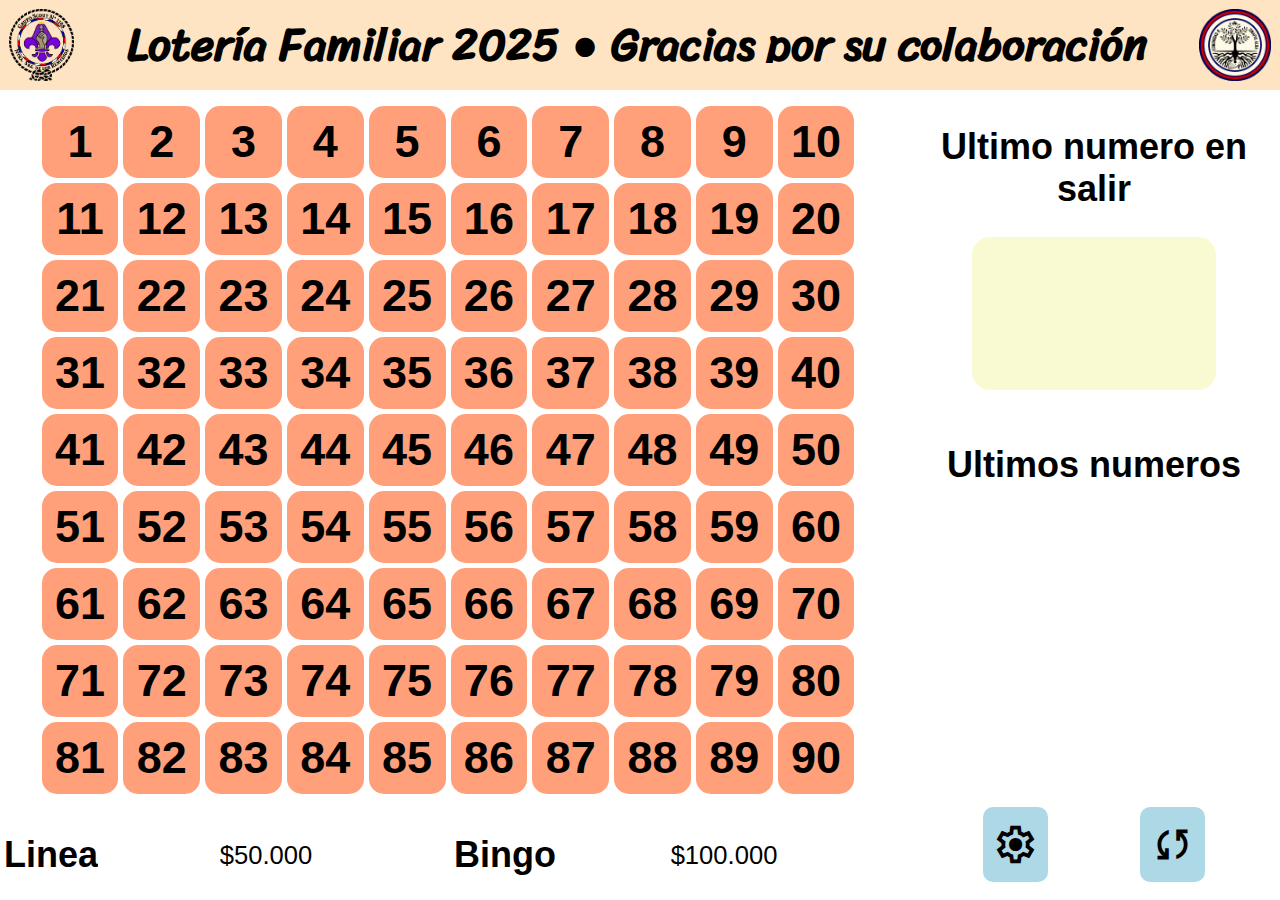
<file: index.html>
<!DOCTYPE html>
<html lang="es">
<head>
    <meta charset="UTF-8">
    <title>Cuadrilla Bingo Online</title>
    <link rel="stylesheet" href="styles/main.css">
    <link rel="stylesheet" href="https://fonts.googleapis.com/css2?family=Material+Symbols+Outlined:opsz,wght,FILL,GRAD@20..48,100..700,0..1,-50..200&icon_names=settings,sync"/>
    <link rel="preconnect" href="https://fonts.googleapis.com">
    <link rel="preconnect" href="https://fonts.gstatic.com" crossorigin>
    <link href="https://fonts.googleapis.com/css2?family=Sriracha&display=swap" rel="stylesheet">
</head>
<body>
    <header>
        <img class="logo logo1" src="images/Logo1.png" alt="Logo 1">
        <h1 class="titulo">Lotería Familiar 2025 ● Gracias por su colaboración</h1>
        <img class="logo logo1" src="images/Logo2.png" alt="Logo 2">
    </header>
    <main>
        <div class="cuadricula-numeros">
            <div class="cuadricula">
                <div class="numero numero-sin-salir" id="numero1">1</div>
                <div class="numero numero-sin-salir" id="numero2">2</div>
                <div class="numero numero-sin-salir" id="numero3">3</div>
                <div class="numero numero-sin-salir" id="numero4">4</div>
                <div class="numero numero-sin-salir" id="numero5">5</div>
                <div class="numero numero-sin-salir" id="numero6">6</div>
                <div class="numero numero-sin-salir" id="numero7">7</div>
                <div class="numero numero-sin-salir" id="numero8">8</div>
                <div class="numero numero-sin-salir" id="numero9">9</div>
                <div class="numero numero-sin-salir" id="numero10">10</div>
                <div class="numero numero-sin-salir" id="numero11">11</div>
                <div class="numero numero-sin-salir" id="numero12">12</div>
                <div class="numero numero-sin-salir" id="numero13">13</div>
                <div class="numero numero-sin-salir" id="numero14">14</div>
                <div class="numero numero-sin-salir" id="numero15">15</div>
                <div class="numero numero-sin-salir" id="numero16">16</div>
                <div class="numero numero-sin-salir" id="numero17">17</div>
                <div class="numero numero-sin-salir" id="numero18">18</div>
                <div class="numero numero-sin-salir" id="numero19">19</div>
                <div class="numero numero-sin-salir" id="numero20">20</div>
                <div class="numero numero-sin-salir" id="numero21">21</div>
                <div class="numero numero-sin-salir" id="numero22">22</div>
                <div class="numero numero-sin-salir" id="numero23">23</div>
                <div class="numero numero-sin-salir" id="numero24">24</div>
                <div class="numero numero-sin-salir" id="numero25">25</div>
                <div class="numero numero-sin-salir" id="numero26">26</div>
                <div class="numero numero-sin-salir" id="numero27">27</div>
                <div class="numero numero-sin-salir" id="numero28">28</div>
                <div class="numero numero-sin-salir" id="numero29">29</div>
                <div class="numero numero-sin-salir" id="numero30">30</div>
                <div class="numero numero-sin-salir" id="numero31">31</div>
                <div class="numero numero-sin-salir" id="numero32">32</div>
                <div class="numero numero-sin-salir" id="numero33">33</div>
                <div class="numero numero-sin-salir" id="numero34">34</div>
                <div class="numero numero-sin-salir" id="numero35">35</div>
                <div class="numero numero-sin-salir" id="numero36">36</div>
                <div class="numero numero-sin-salir" id="numero37">37</div>
                <div class="numero numero-sin-salir" id="numero38">38</div>
                <div class="numero numero-sin-salir" id="numero39">39</div>
                <div class="numero numero-sin-salir" id="numero40">40</div>
                <div class="numero numero-sin-salir" id="numero41">41</div>
                <div class="numero numero-sin-salir" id="numero42">42</div>
                <div class="numero numero-sin-salir" id="numero43">43</div>
                <div class="numero numero-sin-salir" id="numero44">44</div>
                <div class="numero numero-sin-salir" id="numero45">45</div>
                <div class="numero numero-sin-salir" id="numero46">46</div>
                <div class="numero numero-sin-salir" id="numero47">47</div>
                <div class="numero numero-sin-salir" id="numero48">48</div>
                <div class="numero numero-sin-salir" id="numero49">49</div>
                <div class="numero numero-sin-salir" id="numero50">50</div>
                <div class="numero numero-sin-salir" id="numero51">51</div>
                <div class="numero numero-sin-salir" id="numero52">52</div>
                <div class="numero numero-sin-salir" id="numero53">53</div>
                <div class="numero numero-sin-salir" id="numero54">54</div>
                <div class="numero numero-sin-salir" id="numero55">55</div>
                <div class="numero numero-sin-salir" id="numero56">56</div>
                <div class="numero numero-sin-salir" id="numero57">57</div>
                <div class="numero numero-sin-salir" id="numero58">58</div>
                <div class="numero numero-sin-salir" id="numero59">59</div>
                <div class="numero numero-sin-salir" id="numero60">60</div>
                <div class="numero numero-sin-salir" id="numero61">61</div>
                <div class="numero numero-sin-salir" id="numero62">62</div>
                <div class="numero numero-sin-salir" id="numero63">63</div>
                <div class="numero numero-sin-salir" id="numero64">64</div>
                <div class="numero numero-sin-salir" id="numero65">65</div>
                <div class="numero numero-sin-salir" id="numero66">66</div>
                <div class="numero numero-sin-salir" id="numero67">67</div>
                <div class="numero numero-sin-salir" id="numero68">68</div>
                <div class="numero numero-sin-salir" id="numero69">69</div>
                <div class="numero numero-sin-salir" id="numero70">70</div>
                <div class="numero numero-sin-salir" id="numero71">71</div>
                <div class="numero numero-sin-salir" id="numero72">72</div>
                <div class="numero numero-sin-salir" id="numero73">73</div>
                <div class="numero numero-sin-salir" id="numero74">74</div>
                <div class="numero numero-sin-salir" id="numero75">75</div>
                <div class="numero numero-sin-salir" id="numero76">76</div>
                <div class="numero numero-sin-salir" id="numero77">77</div>
                <div class="numero numero-sin-salir" id="numero78">78</div>
                <div class="numero numero-sin-salir" id="numero79">79</div>
                <div class="numero numero-sin-salir" id="numero80">80</div>
                <div class="numero numero-sin-salir" id="numero81">81</div>
                <div class="numero numero-sin-salir" id="numero82">82</div>
                <div class="numero numero-sin-salir" id="numero83">83</div>
                <div class="numero numero-sin-salir" id="numero84">84</div>
                <div class="numero numero-sin-salir" id="numero85">85</div>
                <div class="numero numero-sin-salir" id="numero86">86</div>
                <div class="numero numero-sin-salir" id="numero87">87</div>
                <div class="numero numero-sin-salir" id="numero88">88</div>
                <div class="numero numero-sin-salir" id="numero89">89</div>
                <div class="numero numero-sin-salir" id="numero90">90</div> 
            </div>
            <div class="informacion-juego">
                <div class="linea-superior informacion-jugada">
                    <h2 class="linea-texto">Linea</h2>
                    <input type="text" name="linea-premio" class="linea-premio monto" value="50000">
                </div>
                <div class="bingo-superior informacion-jugada">
                    <h2 class="bingo-texto">Bingo</h2>
                    <input type="text" name="bingo-premio" class="bingo-premio monto" value="100000">
                </div>
            </div>
        </div>
        <div class="control-numero">
            <div id="contenedor-ultimo-numero">
                <h2 class="historial-texto">Ultimo numero en salir</h2>
                <h1 id="ultimo-numero">  </h1>
            </div>
            <div id="contenedor-historial">
                <h2 class="historial-texto">Ultimos numeros</h2>
                <div class="historial-numeros" id="historial"></div>
            </div>
            <div class="botonera">
                <button type="button" class="boton" id="boton-configuracion" onclick="window.location.href='configuracion.html'"><span id="configuracion-icono" class="material-symbols-outlined">settings</span></button>
                <button type="button" class="boton" id="boton-reinicio"><span id="reinicio-incono" class="material-symbols-outlined" >sync</span></button>
            </div>
        </div>
    </main>
    <footer>

    </footer>
    <script src="scripts/app.js"></script>
</body>
</html>
</file>
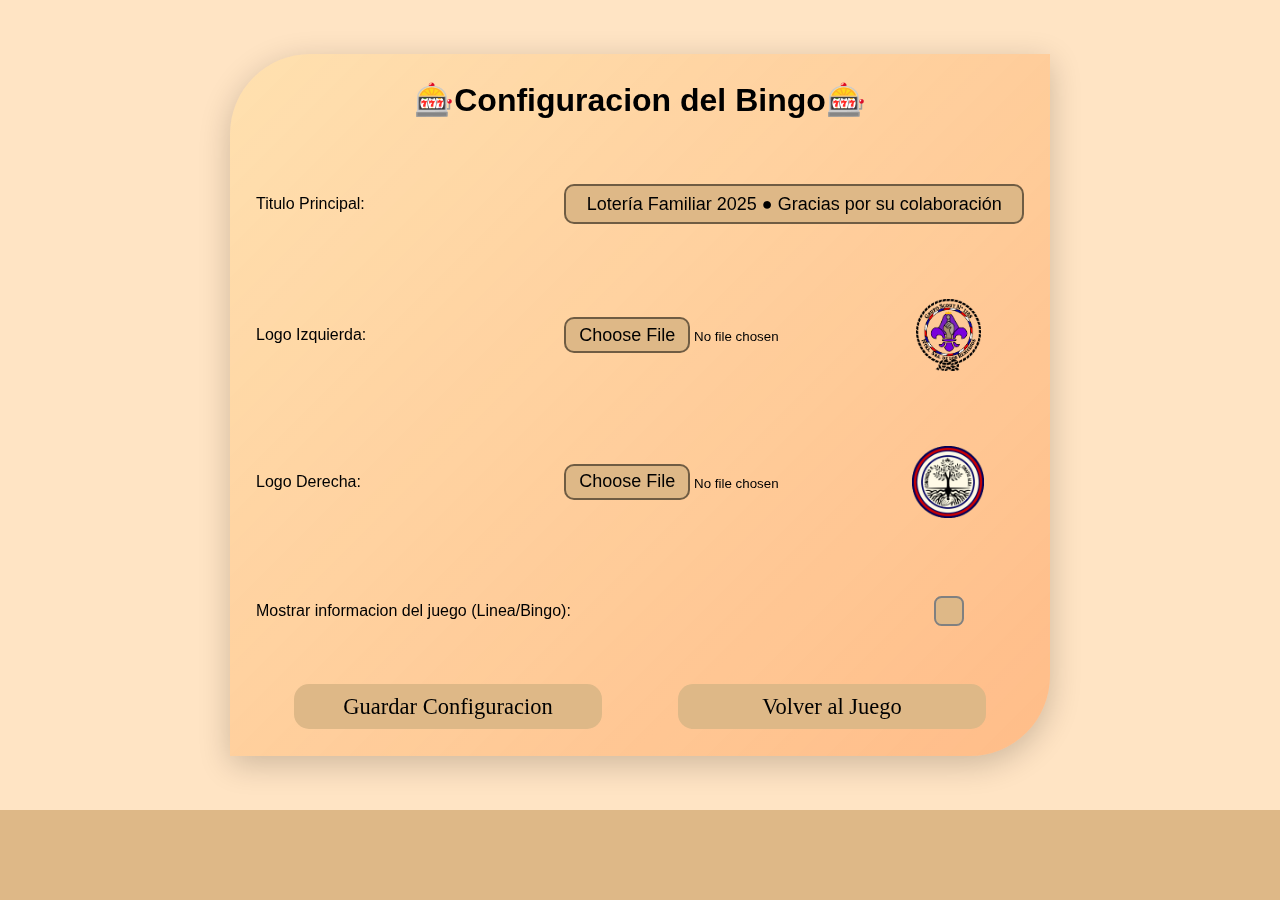
<file: configuracion.html>
<!DOCTYPE html>
<html lang="es-ES">
<head>
    <meta charset="UTF-8">
    <meta name="viewport" content="width=device-width, initial-scale=1.0">
    <title>Configuracion Bingo</title>
    <link rel="stylesheet" href="styles/configuracion.css">
</head>
<body>
    <main>
        <div class="menu glass">
            <div class="titulo-menu"><h1>🎰Configuracion del Bingo🎰</h1></div>
            <form action="" id="form-configuracion">
                <div class="form-opciones-configuracion">
                    <label for="titulo-principal">Titulo Principal: </label>
                    <input type="text" id="titulo-principal" name="titulo-principal" max="150" value="Lotería Familiar 2025 ● Gracias por su colaboración" style="grid-row: 1; grid-column: 2 / 4;">
                    
                    <label for="Logo-Izquierda">Logo Izquierda: </label>
                    <input type="file" id="Logo-Izquierda" name="Logo-Izquierda-Titulo" accept=".png">
                    <img id="previsualizar-izquierda" class="centro" style="height:8vh; width: auto;" src="images/Logo1.png" alt="Logo Izquierda del titulo">
                    
                    <label for="Logo-Derecha">Logo Derecha: </label>
                    <input type="file" id="Logo-Derecha" name="Logo-Derecha-Titulo" accept=".png">
                    <img id="previsualizar-Derecha" class="centro" style="height:8vh; width: auto;" src="images/Logo2.png" alt="Logo Derecha del titulo">
                    
                    <label for="activador-informacion-juego" style="grid-row: 4; grid-column: 1 / 3;">Mostrar informacion del juego (Linea/Bingo): </label>
                    <input type="checkbox" class="centro" id="activador-informacion-juego" name="activador-informacion-juego">

                    <!-- <label for="Color-numero-tablero" style="grid-row: 4; grid-column: 1 / 3;">Color de los numero en el tablero principal: </label>
                    <input class="color  centro" type="color" id="Color-numero-tablero" name="Color-numero-tablero" value="#ffa07a" required>
                    
                    <label for="Color-numero-tablero" style="grid-row: 5; grid-column: 1 / 3;">Color de los numero en el tablero principal: </label>
                    <input class="color  centro" type="color" id="Color-numero-tablero" name="Color-numero-tablero" value="#ffa500" required>
                    
                    <label for="Color-numero-tablero" style="grid-row: 6; grid-column: 1 / 3;">Color de los numero en el tablero principal: </label>
                    <input class="color  centro" type="color" id="Color-numero-tablero" name="Color-numero-tablero" value="#90ee90" required>
                    
                    <label for="Color-numero-tablero" style="grid-row: 7; grid-column: 1 / 3;">Color de los numero en el tablero principal: </label>
                    <input class="color  centro" type="color" id="Color-numero-tablero" name="Color-numero-tablero" value="#f08080" required> -->
                </div>
                <div class="form-botonera">
                    <button type="submit" id="guardar-configuracion">Guardar Configuracion</button>
                    <button type="button" id="volver-a-juego" onclick="window.location.href='index.html'">Volver al Juego</button>
                </div>
            </form>
        </div>

    </main>
    <footer>

    </footer>
    <script src="scripts/configuracion.js"></script>
</body>
</html>
</file>
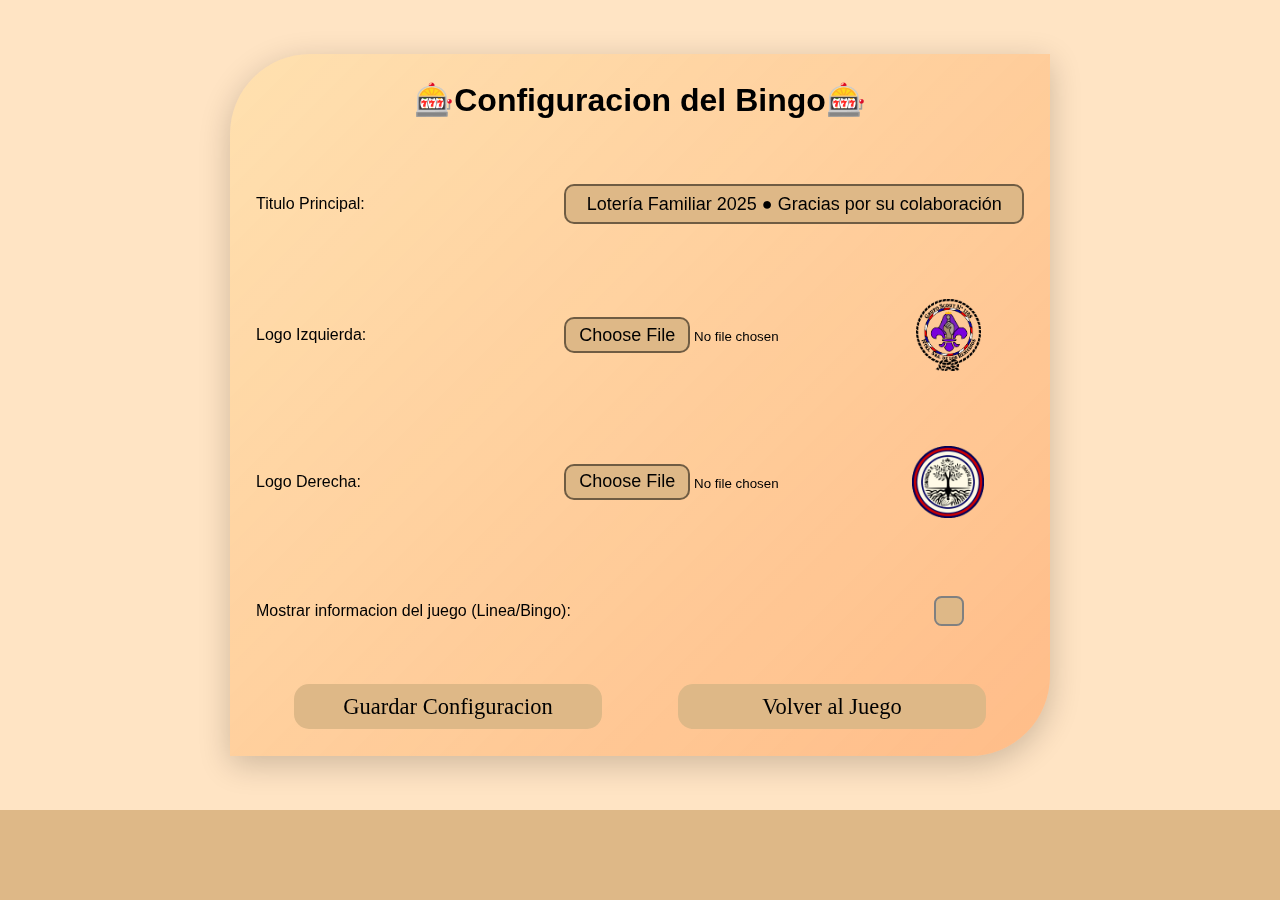
<file: cuadrilla-bingo-app/src/configuracion.html>
<!DOCTYPE html>
<html lang="es-ES">
<head>
    <meta charset="UTF-8">
    <meta name="viewport" content="width=device-width, initial-scale=1.0">
    <title>Configuracion Bingo</title>
    <link rel="stylesheet" href="styles/configuracion.css">
</head>
<body>
    <main>
        <div class="menu glass">
            <div class="titulo-menu"><h1>🎰Configuracion del Bingo🎰</h1></div>
            <form action="" id="form-configuracion">
                <div class="form-opciones-configuracion">
                    <label for="titulo-principal">Titulo Principal: </label>
                    <input type="text" id="titulo-principal" name="titulo-principal" max="150" value="Lotería Familiar 2025 ● Gracias por su colaboración" style="grid-row: 1; grid-column: 2 / 4;">
                    
                    <label for="Logo-Izquierda">Logo Izquierda: </label>
                    <input type="file" id="Logo-Izquierda" name="Logo-Izquierda-Titulo" accept=".png">
                    <img id="previsualizar-izquierda" class="centro" style="height:8vh; width: auto;" src="images/Logo1.png" alt="Logo Izquierda del titulo">
                    
                    <label for="Logo-Derecha">Logo Derecha: </label>
                    <input type="file" id="Logo-Derecha" name="Logo-Derecha-Titulo" accept=".png">
                    <img id="previsualizar-Derecha" class="centro" style="height:8vh; width: auto;" src="images/Logo2.png" alt="Logo Derecha del titulo">
                    
                    <label for="activador-informacion-juego" style="grid-row: 4; grid-column: 1 / 3;">Mostrar informacion del juego (Linea/Bingo): </label>
                    <input type="checkbox" class="centro" id="activador-informacion-juego" name="activador-informacion-juego" value=True>

                    <!-- <label for="Color-numero-tablero" style="grid-row: 4; grid-column: 1 / 3;">Color de los numero en el tablero principal: </label>
                    <input class="color  centro" type="color" id="Color-numero-tablero" name="Color-numero-tablero" value="#ffa07a" required>
                    
                    <label for="Color-numero-tablero" style="grid-row: 5; grid-column: 1 / 3;">Color de los numero en el tablero principal: </label>
                    <input class="color  centro" type="color" id="Color-numero-tablero" name="Color-numero-tablero" value="#ffa500" required>
                    
                    <label for="Color-numero-tablero" style="grid-row: 6; grid-column: 1 / 3;">Color de los numero en el tablero principal: </label>
                    <input class="color  centro" type="color" id="Color-numero-tablero" name="Color-numero-tablero" value="#90ee90" required>
                    
                    <label for="Color-numero-tablero" style="grid-row: 7; grid-column: 1 / 3;">Color de los numero en el tablero principal: </label>
                    <input class="color  centro" type="color" id="Color-numero-tablero" name="Color-numero-tablero" value="#f08080" required> -->
                </div>
                <div class="form-botonera">
                    <button type="submit" id="guardar-configuracion">Guardar Configuracion</button>
                    <button type="button" id="volver-a-juego" onclick="window.location.href='index.html'">Volver al Juego</button>
                </div>
            </form>
        </div>

    </main>
    <footer>

    </footer>
    <script src="scripts/configuracion.js"></script>
</body>
</html>
</file>
<file: styles/main.css>
body{
    font-family: Arial, sans-serif;
    margin: 0;
    overflow: hidden;
}

/*% --------------HEADER-------------- */

header{
    display: grid;
    grid-template-columns: auto 1fr auto;
    align-items: center;
    text-align: center;
    background-color: bisque;
    padding: 0 1vh 0 1vh;
    height: 10vh;
    max-height: 10vh;
    /* margin-top: 1vh; */
    font-family: "Sriracha", cursive;
    font-weight: 400;
    font-style: normal;
}
header >h1{
    max-height: 10vh;
    overflow-y: hidden;
    line-height: 4.0vh;
    font-size: 5vh;

}
.logo{
    height: 8vh;        /* se ajusta a la altura */
    width: auto;         /* mantiene proporción */
}
.titulo{
    margin: 0;
}

/*% --------------MAIN-------------- */

main{
    display: grid;
    grid-template-columns: 2fr 1fr;
    align-items: center;
    justify-content: center;
}

/** --------------CUADRICULA-------------- */

.cuadricula-numeros{
    display: grid;
    grid-template-rows: auto 10vh;
    height: 90vh;
    align-items: center;
    justify-items: center; 
}
.cuadricula{
    display: grid;
    grid-template-columns: repeat(10,6vw);
    grid-template-rows: repeat(9,8vh);
    grid-gap: 5px;
    align-items: center;
}

/** --------------NUMEROS-------------- */
.numero{
    width: 6vw;
    height: 8vh;
    border-radius: 15px;
    display: flex;
    align-items: center;
    justify-content: center;
    font-size: 5vh;
    font-weight: bold;
    user-select: none;
}
.numero-sin-salir{
    background-color: #ffa07a;
}
.numero-sin-salir:hover{
    background-color: #ffa500;
    cursor: pointer;
    transition: all 0.3s ease;
    color: white;
}
.numero-que-salio{
    background-color: #90ee90;
    /* text-decoration: line-through; */
}
.numero-que-salio:hover{
    background-color: #f08080;
    cursor: pointer;
    transition: all 0.3s ease;
    color: white;

}

/** --------------INFORMACION DEL JUEGO-------------- */
.informacion-juego{
    display: grid;
    grid-template-columns: 1fr 1fr;
    gap: 10px;
    padding: 5px;
}
.informacion-jugada{
    display: grid;
    grid-template-columns: 2fr 3fr;
    align-items: center;
    justify-content: center;
    padding: 5px;
    cursor: default;
}
.informacion-juego h2{
    margin: 0;
}
input[type="text"]{
    font-size: max(2vw,1.5vh);
    text-align: center;
    border: none;
    /* width: 80%; */
}
input[type="text"]:focus{
    outline: none;
    border: none;
}
.linea-texto, .bingo-texto{
    font-size: 4vh;
    font-weight: bold;
    text-align: center;
}

/** -------------- Historial de numeros -------------- */
.control-numero{
    display: grid;
    grid-template-columns: 1fr;
    grid-template-rows: auto 1fr auto;
    height: -webkit-fill-available;
}
.numero-historico{
    background-color: lightgrey;
    width: 5vw;
    height: 7vh;
    font-size: 5vh;
    border-radius: 10px;
    display: flex;
    align-items: center;
    justify-content: center;
    font-weight: bold;
}
.numero-historico:first-child{
    background-color: lightgoldenrodyellow;
}
.historial-numeros{
    display: grid;
    grid-template-columns: 1fr 1fr 1fr 1fr 1fr;
    grid-template-rows: 1fr 1fr 1fr;
    gap: 10px;
    overflow-y: auto;
    /* height: 25vh; */
    width: 30vw;
    flex-wrap: wrap;
    user-select: none;
    align-content: flex-start;
}
.historial-texto{
    font-size: 4vh;
    font-weight: bold;
    text-align: center;
    margin: 4vh 0 1vh 0;
}
#ultimo-numero{
    width: 19vw;
    height: 17vh;
    background-color: lightgoldenrodyellow;
    font-size: 14vh;
    border-radius: 2vh;
    display: flex;
    align-items: center;
    justify-content: center;
    margin: 2vh 0 2vh 0;
}
#contenedor-ultimo-numero{
    display: flex;
    flex-direction: column;
    align-items: center;
}
#contenedor-historial{
    display: flex;
    flex-direction: column;
    align-items: center;
}

/** -------------- Botonera -------------- */
.botonera{
    display: flex;
    flex-direction: row;
    align-items: center;
    justify-content: space-evenly;
    gap: 10px;
    padding: 0 0 2vh;
}
button{
    padding: 10px;
    border: none;
    border-radius: 10px;
    background-color: lightblue;
}
button:hover{
    background-color: deepskyblue;
    cursor: pointer;
    transition: all 0.3s ease;
    color: white;
}
button:active{
    background-color: dodgerblue;
}
.material-symbols-outlined {
    font-size: 10vh;
    user-select: none;
    font-variation-settings:
    'FILL' 0,
    'wght' 400,
    'GRAD' 0,
    'opsz' 24

}

#configuracion-icono, #reinicio-incono{
    font-size: 5vh;
    line-height: normal;
}
</file>
<file: styles/configuracion.css>
/** ------- BODY ------- */
body{
    margin: 0;
    overflow: hidden;
    font-family: Arial, sans-serif;
}
footer{
    display: flex;
    align-items: center;
    justify-content: center;
    height: 10vh;
    background-color: burlywood;
    font-family: "Sriracha", cursive;
    font-weight: 400;
    font-style: normal;
}
main{
    height: 90vh;
    background-color: bisque;
    display: flex;
    align-items: center;
    justify-content: center;
    width: 100vw;
    overflow: hidden;
}
/*! ------- MENU ------- */
.menu{
    display: grid;
    grid-template-rows: auto 1fr;
    width: 60%;
    height: 80%;
    overflow: hidden;
    border-radius: 80px 0;
    gap: 10px;
    justify-items: center;
    padding: 3vh 2vw;
}

    /** ------- GLASS -------- */
    .glass {
        background: linear-gradient(
            135deg,
            rgba(255, 196, 0, 0.1),
            rgba(255, 98, 0, 0.3)
        );
        backdrop-filter: blur(15px);
        -webkit-backdrop-filter: blur(15px);
        box-shadow: 0 8px 32px rgba(0, 0, 0, 0.2);
        }
.titulo-menu h1{
    margin: 0;
}
/*% ------- FORM --------*/
#form-configuracion{
    display: grid;
    grid-template-rows: 1fr auto;
    /* gap: 2vh; */
    width: 100%;
    height: 100%;
    align-items: center;
    justify-items: center;
}
.form-botonera{
    display: flex;
    justify-content: space-around;
    width: 100%;
    height: 5vh;
}
.form-botonera button:hover{
    background-color: peru;
    color: white;
    transition: all 0.3s ease;
}
.form-botonera button{
    width: 40%;
    height: 100%;
    border-radius: 15px;
    border: none;
    background-color: burlywood;
    font-family: "Sriracha", cursive;
    font-weight: 400;
    font-style: normal;
    cursor: pointer;
    font-size: 2.5vh;
}
.form-opciones-configuracion{
    overflow-y: auto;
    overflow-x: hidden;
    height: -webkit-fill-available;
    width: -webkit-fill-available;
    padding: 3vh 0;
    display: grid;
    grid: auto / 2fr 2fr 1fr;
    gap: 2vh 0.5vw;
    align-items: center;
}
.color{
    width: 50%;
    height: 30px;
    padding: 0;
    border-radius: 15px;
    border: 3px solid #000;
    cursor: pointer;
}
.color::-webkit-color-swatch-wrapper {
    padding: 0;
}

.color::-webkit-color-swatch {
    border: none;
}

/* Para Firefox */
.color::-moz-color-swatch {
    border: none;
}

.centro{
    justify-self: center;
}

#titulo-principal, input[type="file"]::file-selector-button{
    height: 4vh;
    font-size: 2vh;
    text-align: center;
    background-color: burlywood;
    border: 0;
    border-radius: 10px;    
    padding: 0 1vw;
    border: rgba(0, 0, 0, 0.5) 2px solid;
}
#titulo-principal:focus, #titulo-principal:hover, input[type="file"]::file-selector-button:hover{
    outline: none;
    border: rgb(164, 135, 97) 2px solid;
}
input[type="file"]::file-selector-button:active{
    background-color: #ab8d67;
    transition: all 0.5s ease;
}

input[type="checkbox"] {
    appearance: none;
    cursor: pointer;
    background-color: burlywood;
    background-image: url("data:image/svg+xml,%3csvg viewBox='0 0 16 16' fill='white' xmlns='http://www.w3.org/2000/svg'%3e%3cpath d='M12.207 4.793a1 1 0 010 1.414l-5 5a1 1 0 01-1.414 0l-2-2a1 1 0 011.414-1.414L6.5 9.086l4.293-4.293a1 1 0 011.414 0z'/%3e%3c/svg%3e");
    border-radius: 7.5px;
    width: 30px;
    height: 30px;
    border: 2px solid gray;
    background-position: 0 -2rem;
    background-size: 100%;
    background-repeat: no-repeat;
    transition: all 0.3s ease-in-out;
}

input[type="checkbox"]:checked {
    background-color: #ab8d67;
    background-position: 0 0;
    border-color: rgb(164, 135, 97);
}
</file>
<file: cuadrilla-bingo-app/src/styles/configuracion.css>
/** ------- BODY ------- */
body{
    margin: 0;
    overflow: hidden;
    font-family: Arial, sans-serif;
}
footer{
    display: flex;
    align-items: center;
    justify-content: center;
    height: 10vh;
    background-color: burlywood;
    font-family: "Sriracha", cursive;
    font-weight: 400;
    font-style: normal;
}
main{
    height: 90vh;
    background-color: bisque;
    display: flex;
    align-items: center;
    justify-content: center;
    width: 100vw;
    overflow: hidden;
}
/*! ------- MENU ------- */
.menu{
    display: grid;
    grid-template-rows: auto 1fr;
    width: 60%;
    height: 80%;
    overflow: hidden;
    border-radius: 80px 0;
    gap: 10px;
    justify-items: center;
    padding: 3vh 2vw;
}

    /** ------- GLASS -------- */
    .glass {
        background: linear-gradient(
            135deg,
            rgba(255, 196, 0, 0.1),
            rgba(255, 98, 0, 0.3)
        );
        backdrop-filter: blur(15px);
        -webkit-backdrop-filter: blur(15px);
        box-shadow: 0 8px 32px rgba(0, 0, 0, 0.2);
        }
.titulo-menu h1{
    margin: 0;
}
/*% ------- FORM --------*/
#form-configuracion{
    display: grid;
    grid-template-rows: 1fr auto;
    /* gap: 2vh; */
    width: 100%;
    height: 100%;
    align-items: center;
    justify-items: center;
}
.form-botonera{
    display: flex;
    justify-content: space-around;
    width: 100%;
    height: 5vh;
}
.form-botonera button:hover{
    background-color: peru;
    color: white;
    transition: all 0.3s ease;
}
.form-botonera button{
    width: 40%;
    height: 100%;
    border-radius: 15px;
    border: none;
    background-color: burlywood;
    font-family: "Sriracha", cursive;
    font-weight: 400;
    font-style: normal;
    cursor: pointer;
    font-size: 2.5vh;
}
.form-opciones-configuracion{
    overflow-y: auto;
    overflow-x: hidden;
    height: -webkit-fill-available;
    width: -webkit-fill-available;
    padding: 3vh 0;
    display: grid;
    grid: auto / 2fr 2fr 1fr;
    gap: 2vh 0.5vw;
    align-items: center;
}
.color{
    width: 50%;
    height: 30px;
    padding: 0;
    border-radius: 15px;
    border: 3px solid #000;
    cursor: pointer;
}
.color::-webkit-color-swatch-wrapper {
    padding: 0;
}

.color::-webkit-color-swatch {
    border: none;
}

/* Para Firefox */
.color::-moz-color-swatch {
    border: none;
}

.centro{
    justify-self: center;
}

#titulo-principal, input[type="file"]::file-selector-button{
    height: 4vh;
    font-size: 2vh;
    text-align: center;
    background-color: burlywood;
    border: 0;
    border-radius: 10px;    
    padding: 0 1vw;
    border: rgba(0, 0, 0, 0.5) 2px solid;
}
#titulo-principal:focus, #titulo-principal:hover, input[type="file"]::file-selector-button:hover{
    outline: none;
    border: rgb(164, 135, 97) 2px solid;
}
input[type="file"]::file-selector-button:active{
    background-color: #ab8d67;
    transition: all 0.5s ease;
}

input[type="checkbox"] {
    appearance: none;
    cursor: pointer;
    background-color: burlywood;
    background-image: url("data:image/svg+xml,%3csvg viewBox='0 0 16 16' fill='white' xmlns='http://www.w3.org/2000/svg'%3e%3cpath d='M12.207 4.793a1 1 0 010 1.414l-5 5a1 1 0 01-1.414 0l-2-2a1 1 0 011.414-1.414L6.5 9.086l4.293-4.293a1 1 0 011.414 0z'/%3e%3c/svg%3e");
    border-radius: 7.5px;
    width: 30px;
    height: 30px;
    border: 2px solid gray;
    background-position: 0 -2rem;
    background-size: 100%;
    background-repeat: no-repeat;
    transition: all 0.3s ease-in-out;
}

input[type="checkbox"]:checked {
    background-color: #ab8d67;
    background-position: 0 0;
    border-color: rgb(164, 135, 97);
}
</file>
